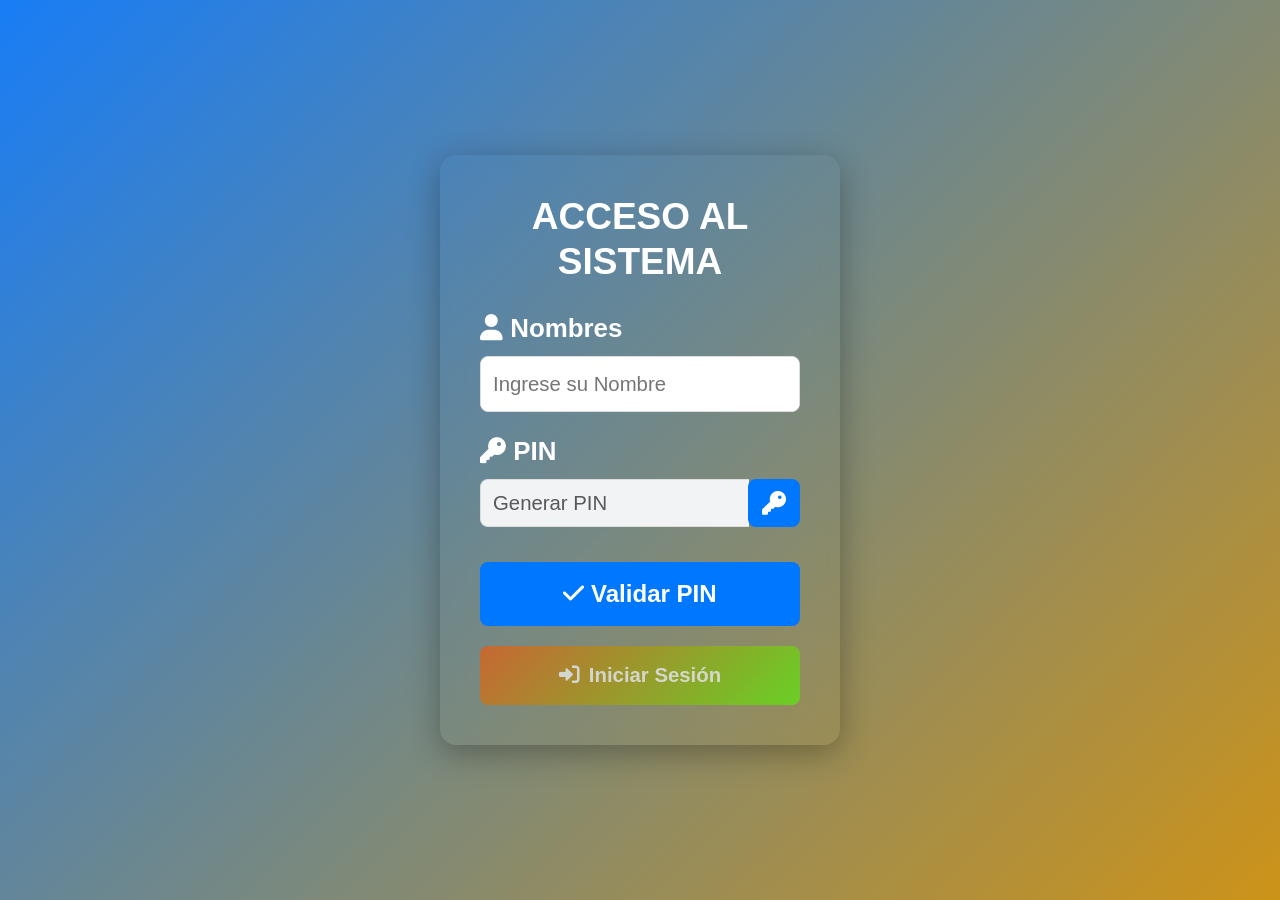
<file: index.html>
<!DOCTYPE html>
<html lang="es">
<head>
    <meta charset="UTF-8">
    <meta name="viewport" content="width=device-width, initial-scale=1.0">
    <title>Iniciar Sesion</title>
    <link href="https://cdn.jsdelivr.net/npm/bootstrap@5.3.0/dist/css/bootstrap.min.css" rel="stylesheet">
    <link href="https://cdnjs.cloudflare.com/ajax/libs/font-awesome/6.0.0/css/all.min.css" rel="stylesheet">
    <link rel="stylesheet" href="css/style.css">
    <link rel="icon" href="icon/login.ico" type="image/x-icon">

    <style>
   /* Configuración universal para un box-sizing consistente */
*,
*::before,
*::after {
  box-sizing: border-box;
}

/* Ajuste de la tipografía de forma fluida según el viewport */
html {
  font-size: calc(14px + 0.5vmin);
}

/* Variables globales para simplificar ajustes */
:root {
  --primary: #0077ff;
  --primary-dark: #005fcc;
  --success: #28a745;
  --success-dark: #218838;
  --body-gradient-start: #1a2a6c;  /* Inicio del degradado del fondo */
  --body-gradient-end: #b21f1f;    /* Fin del degradado del fondo */
  --card-bg: rgba(255, 255, 255, 0.95);
  --input-bg: #f1f3f5;
  --input-border: #ddd;
  --text: #333;
}

/* Fondo del body con degradado visible, centrado y responsivo */
body {
  font-family: 'Montserrat', sans-serif;
  margin: 0;
  padding: 0;
  background: linear-gradient(135deg, #187df6, #cd9318) !important;
  background-size: cover;
  background-position: center;
  display: flex;
  align-items: center;
  justify-content: center;
  min-height: 100vh;
  overflow-x: hidden;
}

/* Contenedor del login con efecto glassmorphism y animación de aparición */
.login-container {
  background: transparent;
  backdrop-filter: blur(10px);
  border-radius: 16px;
  padding: 40px;
  width: 100%;
  max-width: 400px;
  margin: 16px; /* margen adicional para evitar que se pegue a los bordes en pantallas pequeñas */
  box-shadow: 0 8px 32px rgba(0, 0, 0, 0.3);
  animation: fadeIn 0.6s ease both;
}

/* Animación para la aparición del contenedor */
@keyframes fadeIn {
  0% {
    opacity: 0;
    transform: translateY(20px) scale(0.95);
  }
  100% {
    opacity: 1;
    transform: translateY(0) scale(1);
  }
}

/* Título principal del login con animación de slideDown */
.login-container h1 {
  text-align: center;
  font-size: 2rem;
  color: #fff;
  margin-bottom: 25px;
  font-weight: 600;
  animation: slideDown 0.5s ease both;
}

@keyframes slideDown {
  from { opacity: 0; transform: translateY(-10px); }
  to { opacity: 1; transform: translateY(0); }
}

/* Estilos generales para los grupos del formulario */
.form-group {
  margin-bottom: 20px;
}

.form-group label {
  font-weight: 600;
  color: #fff;
  margin-bottom: 8px;
  display: block;
}

/* Estilos para inputs (texto y password) */
.form-group input[type="text"],
.form-group input[type="password"] {
  width: 100%;
  padding: 12px;
  border: 1px solid var(--input-border);
  border-radius: 8px;
  background: #fff;
  color: var(--text);
  transition: all 0.3s ease;
}

.form-group input:focus {
  outline: none;
  border-color: var(--primary);
  box-shadow: 0 0 8px rgba(0, 123, 255, 0.3);
}

/* Contenedor para campo PIN y botón (ícono de llave) */
.input-group {
  display: flex;
  align-items: stretch; /* Asegura que ambos elementos tengan la misma altura */
  width: 100%;
}

/* Campo de PIN */
.input-group .form-control#pin {
  flex: 1; /* Hace que el input ocupe el espacio restante */
  height: 48px;
  padding: 12px;
  border: 1px solid var(--input-border);
  border-right: none; /* Para fundir visualmente con el botón */
  border-radius: 8px 0 0 8px;
  background: var(--input-bg);
  color: var(--text);
  transition: all 0.3s ease;
}

/* Botón que contiene la llave */
.input-group-append button {
  height: 48px;
  width: 48px; /* Ancho fijo para centrar el ícono */
  padding: 0;
  margin-top:auto;
  border: 1px solid var(--input-border);
  border-left: none; /* Evita duplicar el borde entre elementos */
  border-radius: 0 8px 8px 0;
  background: var(--primary);
  color: #fff;
  cursor: pointer;
  display: flex;
  align-items: center;
  justify-content: center; /* Centra horizontalmente el ícono */
  transition: background 0.3s ease, transform 0.1s ease;
}

.input-group-append button:hover {
  background: var(--primary-dark);
}

/* Botones generales dentro del formulario */
.form-group button {
  width: 100%;
  padding: 14px;
  border: none;
  border-radius: 8px;
  background: var(--primary);
  color: #fff;
  font-weight: 600;
  cursor: pointer;
  transition: background 0.3s ease, transform 0.1s ease;
}

.form-group button:hover {
  background: var(--primary-dark);
}

/* Botón de Iniciar Sesión con degradado y alineado perfectamente */
#login-button {
  margin-top: 20px;
  display: flex;
  align-items: center;
  justify-content: center;
  background: linear-gradient(135deg, #f35608, #53f308) !important;
  font-size: 1.1em;
  width: 100%;
  padding: 14px;
  border: none;
  border-radius: 8px;
  color: #fff;
  font-weight: 600;
  cursor: pointer;
  transition: background 0.3s ease, transform 0.1s ease, box-shadow 0.3s ease;
  text-align: center;
}

#login-button i {
  margin-right: 10px;
}

#login-button:hover {
  transform: translateY(-3px);
  box-shadow: 0 8px 16px rgba(0, 0, 0, 0.2);
}

/* Párrafo de soporte */
.login-container p {
  text-align: center;
  margin-top: 20px;
  color: var(--text);
}

.login-container p a {
  color: var(--primary);
  text-decoration: none;
  transition: color 0.3s ease;
}

.login-container p a:hover {
  color: var(--primary-dark);
  text-decoration: underline;
}

/* Media Query para dispositivos móviles (max-width: 480px) */
@media screen and (max-width: 480px) {
  .login-container {
    padding: 20px;
  }
  .form-group input[type="text"],
  .form-group input[type="password"],
  .input-group .form-control#pin,
  .input-group-append button {
    padding: 10px;
    height: 42px;
  }
  #login-button {
    padding: 12px;
  }
}

/* Contenedor para el spinner (circle bar) que cubre la pantalla */
#circle-bar-container {
  display: none; /* Oculto por defecto */
  flex-direction: column;
  align-items: center;
  justify-content: center;
  position: absolute;
  top: 50%;
  left: 50%;
  transform: translate(-50%, -50%);
  z-index: 2;
}

/* Spinner circular */
.circle-bar {
  width: 100px;
  height: 70px;
  border: 20px solid #0d66f0;
  border-top: 20px solid #e5e5e5;
  border-radius: 50%;
  animation: spin 2s linear infinite;
}

/* Texto debajo del spinner */
.circle-bar-text {
  font-size: 1.2em;
  color: black;
  font-weight: bold;
}

/* Keyframes para la animación del spinner */
@keyframes spin {
  0% { transform: rotate(0deg); }
  100% { transform: rotate(360deg); }
}

/* --- Media Queries adicionales para diferentes tamaños de pantalla --- */

/* Teléfonos y pantallas muy pequeñas */
@media (max-width: 576px) {
  body {
    padding: 10px;
  }
  .login-container {
    padding: 20px;
    margin-top: 0;
    margin-bottom: 20px;
  }
  .login-container h1 {
    font-size: 1.8em;
  }
  #login-button {
    font-size: 1em;
    padding: 10px;
  }

  .chat-input input[type="text"],
  .chat-input button {
    font-size: 0.85em;
    padding: 6px;
  }
}

/* Tabletas: entre 577px y 992px */
@media (min-width: 577px) and (max-width: 992px) {
  .login-container {
    max-width: 380px;
  }
  .chat-box {
    max-width: 320px;
  }
}

/* Desktops: a partir de 993px */
@media (min-width: 993px) {
  .login-container {
    max-width: 400px;
  }
}

/* Estilos para modales */
.modal-top .modal-dialog {
  margin: 2rem auto 0 auto;
  animation: slideDownFadeIn 0.5s ease-out;
}

@media (min-width: 576px) {
  .modal-top .modal-dialog {
    margin-top: 1rem;
  }
}

.modal-content {
  background: #fff;
  border-radius: 8px;
  box-shadow: 0 4px 10px rgba(0,0,0,0.15);
}

.modal-header .modal-title {
  color: #fff;
}

.modal-body {
  color: black;
}

@keyframes slideDownFadeIn {
  0% {
    opacity: 0;
    transform: translateY(-50px);
  }
  100% {
    opacity: 1;
    transform: translateY(0);
  }
}

/* Asegura que las imágenes se adapten al contenedor */
img {
  max-width: 100%;
  height: auto;
}
.modal-contenido {
  top: 15%; 
}

/* --- ESTILOS PARA EL BANNER SUPERIOR --- */
.shutdown-banner {
    background-color: #ffc107; /* Amarillo advertencia */
    color: #333;
    text-align: center;
    padding: 15px;
    position: fixed; /* O 'sticky' si lo prefieres */
    top: 0;
    left: 0;
    width: 100%;
    z-index: 1000;
    display: none; /* Oculto por defecto */
    box-shadow: 0 2px 5px rgba(0,0,0,0.2);
}

.close-banner-btn {
    position: absolute;
    right: 20px;
    top: 50%;
    transform: translateY(-50%);
    font-size: 24px;
    cursor: pointer;
    font-weight: bold;
}
.close-banner-btn:hover {
    color: #000;
}


/* --- ESTILOS PARA EL MODAL --- */
.shutdown-overlay {
    position: fixed;
    top: 0;
    left: 0;
    width: 100%;
    height: 100%;
    background-color: rgba(0, 0, 0, 0.6); /* Fondo oscuro semitransparente */
    display: none; /* Oculto por defecto */
    justify-content: center;
    align-items: center;
    z-index: 2000;
}

.shutdown-modal {
    background-color: #fff;
    padding: 30px;
    border-radius: 8px;
    width: 90%;
    max-width: 500px;
    text-align: center;
    box-shadow: 0 5px 15px rgba(0,0,0,0.3);
}

.shutdown-modal h2 {
    color: #d9534f; /* Rojo peligro */
    margin-top: 0;
}

.shutdown-modal button {
    background-color: #0275d8;
    color: white;
    border: none;
    padding: 12px 25px;
    border-radius: 5px;
    font-size: 16px;
    cursor: pointer;
    margin-top: 15px;
}

.shutdown-modal button:hover {
    background-color: #025aa5;
}
    </style>
</head>
<body>

    <!-- AQUI VA TODO DE FORMULARIO DE LOGIN -->

<div class="login-container" id="login-container">
  <h1>ACCESO AL SISTEMA</h1>

  <!-- Campo para NOMBRES: el usuario ingresa solo sus nombres -->
  <div class="form-group">
    <label for="nombre"><i class="fas fa-user"></i> Nombres</label>
    <input 
      type="text" 
      id="nombre" 
      name="nombre" 
      required 
      placeholder="Ingrese su Nombre" 
      pattern="[A-Z\s]+" 
      title="Ingresa solo letras mayúsculas y espacios"
      oninput="this.value = this.value.toUpperCase();">
  </div>


  <!-- Grupo de PIN y botón para generar PIN -->
  <div class="form-group">
    <label for="pin"><i class="fas fa-key"></i> PIN</label>
    <div class="input-group">
      <input type="text" id="pin" name="pin" readonly required 
             placeholder="Generar PIN" class="form-control">
      <div class="input-group-append">
        <button type="button" id="generate-pin" class="btn btn-secondary d-flex justify-content-center align-items-center">
  <i class="fas fa-key"></i>
</button>

      </div>
    </div>
  </div>

  <!-- Botón para validar el PIN generado -->
  <div class="form-group">
    <button type="button" id="validate-pin" class="btn btn-primary">
      <i class="fas fa-check"></i> Validar PIN
    </button>
  </div>

  <!-- Botón para iniciar sesión, inicialmente deshabilitado -->
  <button id="login-button" class="btn btn-success" disabled>
    <i class="fas fa-sign-in-alt"></i> Iniciar Sesión
  </button>
  
<div id="shutdown-overlay" class="shutdown-overlay">
    <div id="shutdown-modal" class="shutdown-modal">
        <h2>Aviso de Suspensión de Servicio</h2>
        <p>
            Te informamos que el sistema dejará de funcionar muy pronto para un mantenimiento programado.
        </p>
        <p>
            <strong>Fecha y Hora:</strong> A partir de las 10:00 PM del 25/07/2025 (GMT-5).<br>
            <strong>Impacto:</strong> El sistema no estará disponible.
        </p>
        <p>
            Por favor, <strong>Registrese en Nuestro nuevo sistema</strong> <a href="https://asamblea-work.firebaseapp.com/index.html">Sistema Gestion</a>
        </p>
        <button id="close-shutdown-modal-btn">Entendido</button>
    </div>
</div>
<div id="shutdown-banner" class="shutdown-banner">
    <strong>Aviso:</strong> El sistema dejará de funcionar por mantenimiento el 25/07/2025 a las 10:00 PM (GMT-5).
    <span id="close-shutdown-banner-btn" class="close-banner-btn">&times;</span>
</div>
<!-- HATA AQUI VA TODO DE FORMULARIO DE LOGIN -->


<!-- Modal de alerta (modificado para posicionarse en la parte superior) -->
<div class="modal fade modal-top" id="alertModal" tabindex="-1" aria-labelledby="alertModalLabel" aria-hidden="true">
  <div class="modal-dialog">
    <div class="modal-content">
      <div class="modal-header" style="background:#8c2727;"  >
        <h5 class="modal-title" id="alertModalLabel">Aviso Importante¡</h5>
        <button type="button" class="btn-close" data-bs-dismiss="modal" aria-label="Cerrar"></button>
      </div>
      <div class="modal-body" id="alertModalBody">
        <!-- Aquí se mostrarán los mensajes -->
      </div>
      <div class="modal-footer">
        <button type="button" class="btn btn-primary" data-bs-dismiss="modal">Cerrar</button>
      </div>
    </div>
  </div>
</div>

<!-- Un ejemplo para el spinner (circle bar) -->
<div id="circle-bar-container"   >
  <!-- Puedes insertar un spinner de Bootstrap, FontAwesome o tu propio diseño -->
  <div class="spinner-border text-primary" role="status">
    <span class="visually-hidden">Loading...</span>
  </div>
</div>


    <script src="https://cdn.jsdelivr.net/npm/bootstrap@5.3.0/dist/js/bootstrap.bundle.min.js"></script>
    <script src="js/script.js"></script>
<script>
document.addEventListener('DOMContentLoaded', function() {
    // --- ELEMENTOS DEL DOM ---
    const modalOverlay = document.getElementById('shutdown-overlay');
    const closeModalBtn = document.getElementById('close-shutdown-modal-btn');

    // --- FECHAS ---
    // Fecha y hora en que el sistema dejará de funcionar
    const shutdownDate = new Date('2025-07-25T22:00:00-05:00');
    // Fecha y hora actual
    const now = new Date();

    // --- LÓGICA DIRECTA ---
    // Si la fecha actual es ANTERIOR a la fecha de suspensión, muestra el modal.
    if (now < shutdownDate) {
        modalOverlay.style.display = 'flex';
    }

    // --- BOTÓN DE CIERRE ---
    // El botón solo oculta el modal, pero volverá a aparecer si se recarga la página.
    if (closeModalBtn) {
        closeModalBtn.addEventListener('click', function() {
            modalOverlay.style.display = 'none';
        });
    }
});
</script>
</body>
</html>
</file>
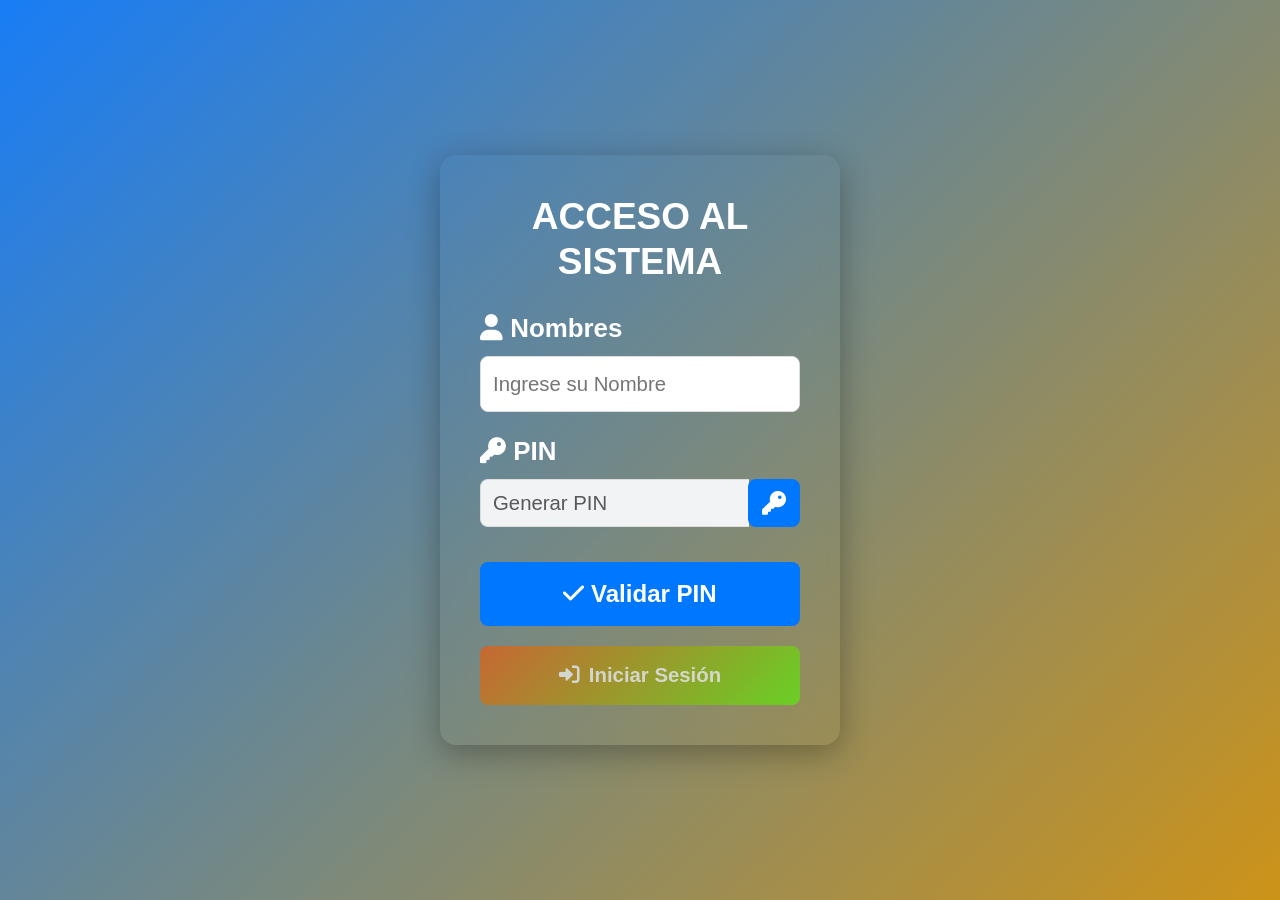
<file: dashboard.html>
<!DOCTYPE html>
<html lang="es">
<head>
    <meta charset="UTF-8">
    <meta name="viewport" content="width=device-width, initial-scale=1.0">
    <title>Panel de Control</title>
    <link rel="icon" href="icon/panel.ico" type="image/x-icon">

    <link rel="stylesheet" href="https://cdnjs.cloudflare.com/ajax/libs/font-awesome/6.0.0/css/all.min.css" integrity="sha512-9usAa10IRO0HhonpyAIVpjrylPvoDwiPUiKdWk5t3PyolY1cOd4DSE0Ga+ri4AuTroPR5aQvXU9xC6qOPnzFeg==" crossorigin="anonymous" referrerpolicy="no-referrer" />

    <style>
/* ========================================
   Ajustes Responsivos para Sidebar y Main Container
======================================== */

/* Para pantallas medianas (tabletas y dispositivos hasta 768px) */
@media (max-width: 768px) {
  .sidebar {
    width: 200px;           /* Reduce el ancho del sidebar */
    padding: 15px;          /* Ajusta los márgenes internos */
  }
  .main-container {
    margin-left: 200px;     /* Actualiza el margen izquierdo para compensar la reducción */
    padding: 15px;
  }
  #content-frame {
    height: calc(100vh - 30px);  /* Ajusta la altura tomando en cuenta los nuevos paddings */
  }
}

/* Para pantallas pequeñas (teléfonos móviles hasta 576px) */
@media (max-width: 576px) {
  .sidebar {
    position: relative;     /* Vuelve al flujo normal para que se muestre en la parte superior */
    width: 100%;            /* Toma todo el ancho de la pantalla */
    height: auto;           /* La altura se ajusta automáticamente */
    padding: 10px;
    box-shadow: none;       /* Opcional: elimina la sombra para un look más plano */
    margin-bottom: 10px;    /* Separación para que no se pegue al contenido */
  }
  .main-container {
    margin-left: 0;         /* Quita el margen izquierdo al no disponer de sidebar fijo */
    padding: 10px;
  }
  #content-frame {
    height: auto;           /* Permite que el contenido se extienda según su tamaño */
  }
}

/* ========================================
   Sidebar General
======================================== */
.sidebar {
  position: fixed;
  top: 0;
  left: 0;
  width: 250px;
  height: 100%;
  background-color:#090a0a;
   font-weight: bold;
  color: #0f75e8;
  padding: 20px;
  font-size: 20px;
  overflow-y: auto;
  font-family: arial;
  box-shadow: 2px 0 5px rgba(0,0,0,0.2);

}

.sidebar-header h3 {
  margin: 30px;
  text-align: center;
  font-size: 1.5rem;
  padding-bottom: 20px;
  font-weight: bold;
  border-bottom: 1px solid rgba(255, 255, 255, 0.2);

}

/* --- Estilo global para todos los iconos del sidebar --- */
.sidebar i {
  color: #adb5bd; /* Color por defecto para los iconos */
  transition: color 0.3s ease;
}

/* Al pasar el mouse sobre un enlace, se actualiza el color del ícono */
.sidebar li a:hover i {
  color: #f47e08;
}

/* Cuando un enlace está activo (seleccionado) también se resalta el ícono */
.sidebar li a.active i {
  color: #ffffff;
}

/* --- Colores personalizados para iconos específicos --- */

/* Menús ya existentes */
.sidebar i.fa-home {
  color: #007bff; /* Azul para el icono de inicio */
}
.sidebar i.fa-edit {
  color: #28a745; /* Verde para el icono de registrar */
}
.sidebar i.fa-file-pdf {
  color: #dc3545; /* Rojo para generador PDF y Convertir PDF */
}
.sidebar i.fa-cogs {
  color: #6c757d; /* Gris para configuración general */
}
.sidebar i.fa-user-cog {
  color: #ffc107; /* Amarillo para el administrador */
}
.sidebar i.fa-cog {
  color: #17a2b8; /* Cian para configuración general */
}
.sidebar i.fa-users {
  color: #6f42c1; /* Púrpura para usuarios */
}
.sidebar i.fa-chart-bar {
  color: #fd7e14; /* Naranja para reportes generales */
}
.sidebar i.fa-chart-line {
  color: #28a745; /* Verde para reporte 1 */
}
.sidebar i.fa-chart-area {
  color: #20c997; /* Verde azulado para reporte 2 */
}
.sidebar i.fa-sign-out-alt {
  color: #dc3545; /* Rojo para el botón de salir */
}

/* --- Colores personalizados para los nuevos menús --- */
.sidebar i.fa-pencil-alt {
  color: #ff5733; /* Anaranjado brillante para Editor Anexos */
}
.sidebar i.fa-folder {
  color: #795548; /* Marrón para Documentos */
}
.sidebar i.fa-id-card {
  color: #8e44ad; /* Morado para Unir DNI */
}
.sidebar i.fa-qrcode {
  color: #16a085; /* Verde azulado para Generar QR */
}
.sidebar i.fa-map-marker-alt {
  color: #e67e22; /* Naranja para Ubicación Fake */
}
.sidebar i.fa-laptop-code {
  color: #d35400; /* Naranja oscuro para Simulador Hacking */
}


.user-sidebar-info {
  text-align: center;
  margin: 20px 0;
  font-size: 30px;
  font-weight: 1200; /* Negrita extra intensa */
  font-family: 'Montserrat', sans-serif; /* O la tipografía que prefieras */
  background:transparent;
  color: #0552f6;
 
}




.user-avatar-circle {
  width: 130px;
  height:130px;
  border-radius: none;
  background-color: transparent;
  display: flex;
  align-items: center;
  justify-content: center;
  font-size: 50px;
  color: #fff;
  margin: 0 auto 10px;
}

/* ========================================
   Navegación - Submenús Colapsados
======================================== */
#main-nav-list {
  list-style: none;
  padding: 0;
  margin: 0;
}

#main-nav-list li {
  margin: 10px 0;
}

#main-nav-list li a {
  color: #fff;
  text-decoration: none;
  display: block;
  padding: 10px 15px;
  border-radius: 4px;
  transition: all 0.3s ease;
}

#main-nav-list li a:hover,
#main-nav-list li a.active {
  background-color: #295cdb;
  color: #fff;
}

/* Indicador para elementos con submenú */
.has-submenu > a::after {
  content: '\f0d7'; /* Icono de flecha hacia abajo (FontAwesome) */
  font-family: "Font Awesome 5 Free";
  font-weight: 900;
  float: right;
  transition: transform 0.3s;
}

/* Submenús inicialmente ocultos */
.has-submenu ul.submenu {
  display: none;
  list-style: none;
  padding-left: 15px;
  margin-top: 5px;
}

/* Cuando el elemento tiene la clase "active", se muestra el submenu */
.has-submenu.active > ul.submenu {
  display: block;
  animation: fadeIn 0.3s;
}

/* Rotación de flecha al estar activo */
.has-submenu.active > a::after {
  transform: rotate(180deg);
}

/* Animación simple de fadeIn */
@keyframes fadeIn {
  from { opacity: 0; }
  to { opacity: 3; }
}

/* ========================================
   Main Container
======================================== */
.main-container {
  margin-left: 250px;
  padding: 20px;
  transition: margin-left 0.3s ease;
}

#content-frame {
  width: 100%;
  height: calc(100vh - 40px);
  border: none;
  border-radius: 4px;
}

/* ========================================
   Transiciones para botones (usando Bootstrap)
======================================== */
.btn {
  transition: transform 0.1s ease, background-color 0.2s ease;
}

.btn:active {
  transform: scale(0.98);
}
/* ================================
   Modales
================================ */
/* Contenedor general del modal */
.modal {
  display: none; /* Se muestra mediante JS */
  position: fixed;
  z-index: 1050;
  left: 0;
  top: 0;
  width: 100%;
  height: 100%;
  overflow: auto;
  background-color: rgba(0, 0, 0, 0.5); /* Fondo semitransparente */
  animation: fadeIn 0.3s;
}

/* Animación de fadeIn para el fondo */
@keyframes fadeIn {
  from {
    opacity: 0;
  }
  to {
    opacity: 1;
  }
}

/* Contenido de los modales (tanto para configuración como logout) */
.config-modal-content,
.logout-modal-content {
  background-color: #fff;
  padding: 30px;
  border-radius: 8px;
  position: absolute;
  top: 50%;
  left: 50%;
  transform: translate(-50%, -50%);
  width: 90%;
  max-width: 500px;
  box-shadow: 0 4px 8px rgba(0, 0, 0, 0.2);
  text-align: center;
  animation: scaleIn 0.3s ease;
  font-weight: bold;
  font-family: arial;
}

/* Animación scaleIn para el contenido del modal */
@keyframes scaleIn {
  from {
    transform: translate(-50%, -50%) scale(0.7);
    opacity: 0;
  }
  to {
    transform: translate(-50%, -50%) scale(1);
    opacity: 1;
  }
}

/* Botón de cierre (la "×") del modal */
.close-button {
  position: absolute;
  top: 10px;
  right: 15px;
  font-size: 24px;
  font-weight: bold;
  color: #888;
  cursor: pointer;
  transition: color 0.2s;
}
.close-button:hover {
  color: #333;
}

/* Títulos para modales */
.config-modal-content h2,
.logout-modal-content h4 {
  margin-bottom: 20px;
  font-size: 18px;
  color: #333;
}

/* ================================
   Botones (activación y hover)
================================ */
.btn {
  padding: 10px 20px;
  margin: 10px 5px 0;
  border: none;
  border-radius: 4px;
  cursor: pointer;
  transition: transform 0.1s ease, background-color 0.2s ease;
}
.btn:active {
  transform: scale(0.98);
}

/* Botón de Cerrar Sesión */
.btn.btn-danger {
  background-color: #dc3545;
  color: #fff;
}
.btn.btn-danger:hover {
  background-color: #c82333;
}

/* Botón de Cancelar */
.btn.btn-secondary {
  background-color: #6c757d;
  color: #fff;
}
.btn.btn-secondary:hover {
  background-color: #5a6268;
}

/* Si deseas alguna animación al cargar el avatar */
.generated-avatar {
  animation: fadeIn 0.5s ease-in-out;
}

@keyframes fadeIn {
  from { opacity: 0; }
  to { opacity: 1; }
}



html, body {
  overflow: hidden;
}

    </style>
</head>
<body  style="background: linear-gradient(135deg, #1760ca, #a46a0c) !important;" >
   <div class="sidebar">
  <div class="user-sidebar-info">
    <!-- Se usará para mostrar la imagen personalizada o el logo del sistema -->
    <img id="sidebar-avatar" src="" alt="Avatar de usuario" class="user-avatar-circle">
    <div id="generated-avatar" class="user-avatar-circle generated-avatar" style="display: none;">
      <span class="avatar-letter">U</span>
    </div>
    <span id="sidebar-access-name">Nombre de Acceso</span>
  </div>

  <nav>
    <ul id="main-nav-list">
      <!-- Menús existentes -->
      <li>
        <a href="pages/dashboard_inicio.html" target="content-frame">
          <i class="fas fa-home"></i> Inicio
        </a>
      </li>
      <li>
        <a href="pages/cuestionamiento.html" target="content-frame">
          <i class="fas fa-edit"></i> Registrar
        </a>
      </li>
      <li>
        <a href="pages/generador_pdf.html" target="content-frame">
          <i class="fas fa-file-pdf"></i> Generar PDF
        </a>
      </li>
      
      <!-- Nuevos menús agregados -->
      <li>
        <a href="pages/unir_dni.html" target="content-frame">
          <i class="fas fa-id-card"></i> Unir DNI
        </a>
      </li>
         <li>
        <a href="pages/reporte.html" target="content-frame">
          <i class="fas fa-chart-bar"></i> Gestion Base
        </a>
      </li>
      

      <li class="has-submenu">
        <a href="#">
          <i class="fas fa-cogs"></i> Configuración
        </a>
        <ul class="submenu">
          <li>
            <a href="#" id="open-config-modal-sidebar">
              <i class="fas fa-user-cog"></i> Administrador
            </a>
          </li>
          <li>
            <a href="#" class="development-link" data-message="Configuración General">
              <i class="fas fa-cog"></i> General
            </a>
          </li>
          <li>
            <a href="pages/usuarios.html" target="content-frame">
              <i class="fas fa-users"></i> Usuarios
            </a>
          </li>
        </ul>
      </li>

   
      <li>
        <a href="#" id="logout-link">
          <i class="fas fa-sign-out-alt"></i> Salir
        </a>
      </li>
    </ul>
  </nav>
</div>


    <div class="main-container">
         <iframe name="content-frame" id="content-frame" src="pages/dashboard_inicio.html" frameborder="100">
            <p>Tu navegador no soporta iframes. Verifica la ruta del archivo y si est&aacute;s usando un servidor local.</p>
        </iframe>

         </div>

<!-- Modal de Cierre de Sesión -->
<div id="logout-modal" class="modal" style="display:none;">
    <div class="logout-modal-content">
        <span class="close-button" id="close-logout-modal">&times;</span>
        <h4>¿Estás a punto de cerrar tu sesión?</h4>
        <button id="confirm-logout" class="btn btn-danger">Cerrar Sesión</button>
        <button id="cancel-button" class="btn btn-secondary">Cancelar</button>
    </div>
</div>

    <script>
console.log("Dashboard.js iniciado");

document.addEventListener("DOMContentLoaded", () => {
  console.log("DOMContentLoaded ejecutado.");

  /* ====================================================
     BLOQUEO DE NAVEGACIÓN (ATRÁS/DELANTE) Y SESIÓN
  ==================================================== */
  history.pushState(null, null, location.href);
  window.addEventListener("popstate", () => {
    if (localStorage.getItem("access-name")) {
      window.location.replace("dashboard.html");
    } else {
      window.location.replace("index.html");
    }
  });
  setTimeout(() => window.history.forward(), 0);

  /* ====================================================
     VERIFICACIÓN DE SESIÓN: Si no hay access-name, redirigir
  ==================================================== */
  const logoutLink = document.getElementById("logout-link");
  const sidebarAccessName = document.getElementById("sidebar-access-name");
  const storedAccessName = localStorage.getItem("access-name");
  if (!storedAccessName) {
    window.location.href = "index.html";
    return;
  }
  if (sidebarAccessName) {
    sidebarAccessName.textContent = storedAccessName;
  }

  

  /* ====================================================
     LÓGICA DEL AVATAR (Imagen de perfil o logo del sistema)
  ==================================================== */
  // Asegúrate de tener en el HTML:
  // <img id="sidebar-avatar" src="" alt="Avatar de usuario" class="user-avatar-circle">
  // <div id="generated-avatar" class="user-avatar-circle generated-avatar" style="display:none;">
  //   <span class="avatar-letter"></span>
  // </div>
  const sidebarAvatarImg = document.getElementById("sidebar-avatar");
  const generatedAvatar = document.getElementById("generated-avatar");

  // Recuperamos la imagen de perfil, si se ha guardado en localStorage
  const profileImage = localStorage.getItem("profile-image");
  if (profileImage && profileImage.trim() !== "") {
    // Mostrar imagen personalizada
    sidebarAvatarImg.src = profileImage;
    sidebarAvatarImg.style.display = "block";
    if (generatedAvatar) {
      generatedAvatar.style.display = "none";
    }
  } else {
    // Mostrar logo del sistema
    // Asegúrate de que la ruta sea correcta; por ejemplo, verifica que "images/system-logo.png" exista.
    sidebarAvatarImg.src = "img/logo.png";
    sidebarAvatarImg.style.display = "block";
    if (generatedAvatar) {
      generatedAvatar.style.display = "none";
    }
  }

  /* ====================================================
     GESTIÓN DEL SIDEBAR Y PERSISTENCIA DEL MENÚ
  ==================================================== */
  // Recuperamos el enlace activo almacenado
  const activeLinkHref = localStorage.getItem("activeLink");
  if (activeLinkHref) {
    const activeLink = document.querySelector(
      `#main-nav-list li a[href="${activeLinkHref}"]`
    );
    if (activeLink) {
      activeLink.classList.add("active");
      const parentLi = activeLink.closest("li.has-submenu");
      if (parentLi) {
        parentLi.classList.add("active");
      }
    }
  }
  // Actualizar el contenido del iframe según el enlace activo
  const contentFrame = document.getElementById("content-frame");
  if (activeLinkHref && contentFrame) {
    contentFrame.src = activeLinkHref;
  }

  // Listener para todos los enlaces del sidebar
  const sidebarLinks = document.querySelectorAll("#main-nav-list li a");
  sidebarLinks.forEach(link => {
    link.addEventListener("click", (e) => {
      const href = link.getAttribute("href");
      // Si es un toggle para submenús (href="#")
      if (href === "#") {
        e.preventDefault();
        link.parentElement.classList.toggle("active");
        return;
      }
      // Para enlaces normales:
      sidebarLinks.forEach(l => l.classList.remove("active"));
      link.classList.add("active");
      const parentLi = link.closest("li.has-submenu");
      if (parentLi) {
        parentLi.classList.add("active");
      }
      // Guardar enlace activo y actualizar el iframe
      localStorage.setItem("activeLink", href);
      if (contentFrame) {
        contentFrame.src = href;
      }
    });
  });
/* ====================================================
   GESTIÓN DEL MODAL DE LOGOUT
==================================================== */
if (logoutLink) {
  logoutLink.addEventListener("click", (e) => {
    e.preventDefault();
    const logoutModal = document.getElementById("logout-modal");
    if (logoutModal) {
      logoutModal.style.display = "block";
    }
  });
}
const closeLogoutModalBtn = document.getElementById("close-logout-modal");
const confirmLogoutButton = document.getElementById("confirm-logout");
const cancelButton = document.getElementById("cancel-button");

const hideLogoutModal = () => {
  const logoutModal = document.getElementById("logout-modal");
  if (logoutModal) {
    logoutModal.style.display = "none";
  }
};

if (cancelButton) {
  cancelButton.addEventListener("click", (e) => {
    e.preventDefault();
    hideLogoutModal();
  });
}
if (closeLogoutModalBtn) {
  closeLogoutModalBtn.addEventListener("click", (e) => {
    e.preventDefault();
    hideLogoutModal();
  });
}
if (confirmLogoutButton) {
  confirmLogoutButton.addEventListener("click", (e) => {
    e.preventDefault();
    // Limpiar datos de sesión y persistencia del menú
    localStorage.removeItem("access-name");
    localStorage.removeItem("font-type");
    localStorage.removeItem("profile-image");
    localStorage.removeItem("activeLink");
    hideLogoutModal();
    window.location.href = "index.html";
  });
}
});

/* ====================================================
   AUTO-LOGOUT POR INACTIVIDAD
   (Se cierra la sesión automáticamente tras 15 minutos de inactividad)
==================================================== */
(function() {
  let inactivityTimeout;

  // Función de cierre de sesión, igual a la del botón de confirmación
  const autoLogout = () => {
    localStorage.removeItem("access-name");
    localStorage.removeItem("font-type");
    localStorage.removeItem("profile-image");
    localStorage.removeItem("activeLink");
    window.location.href = "index.html";
  };

  // Reinicia el temporizador de inactividad
  const resetInactivityTimeout = () => {
    clearTimeout(inactivityTimeout);
    // Establece 15 minutos de inactividad (900000 ms)
    inactivityTimeout = setTimeout(autoLogout, 900000);
  };

  // Eventos que reestablecen el temporizador al detectar actividad
  document.addEventListener("mousemove", resetInactivityTimeout);
  document.addEventListener("keydown", resetInactivityTimeout);
  document.addEventListener("click", resetInactivityTimeout);
  document.addEventListener("scroll", resetInactivityTimeout);

  // Inicia el temporizador al cargar la página
  resetInactivityTimeout();
})();


    </script>

</body>
</html>
</file>
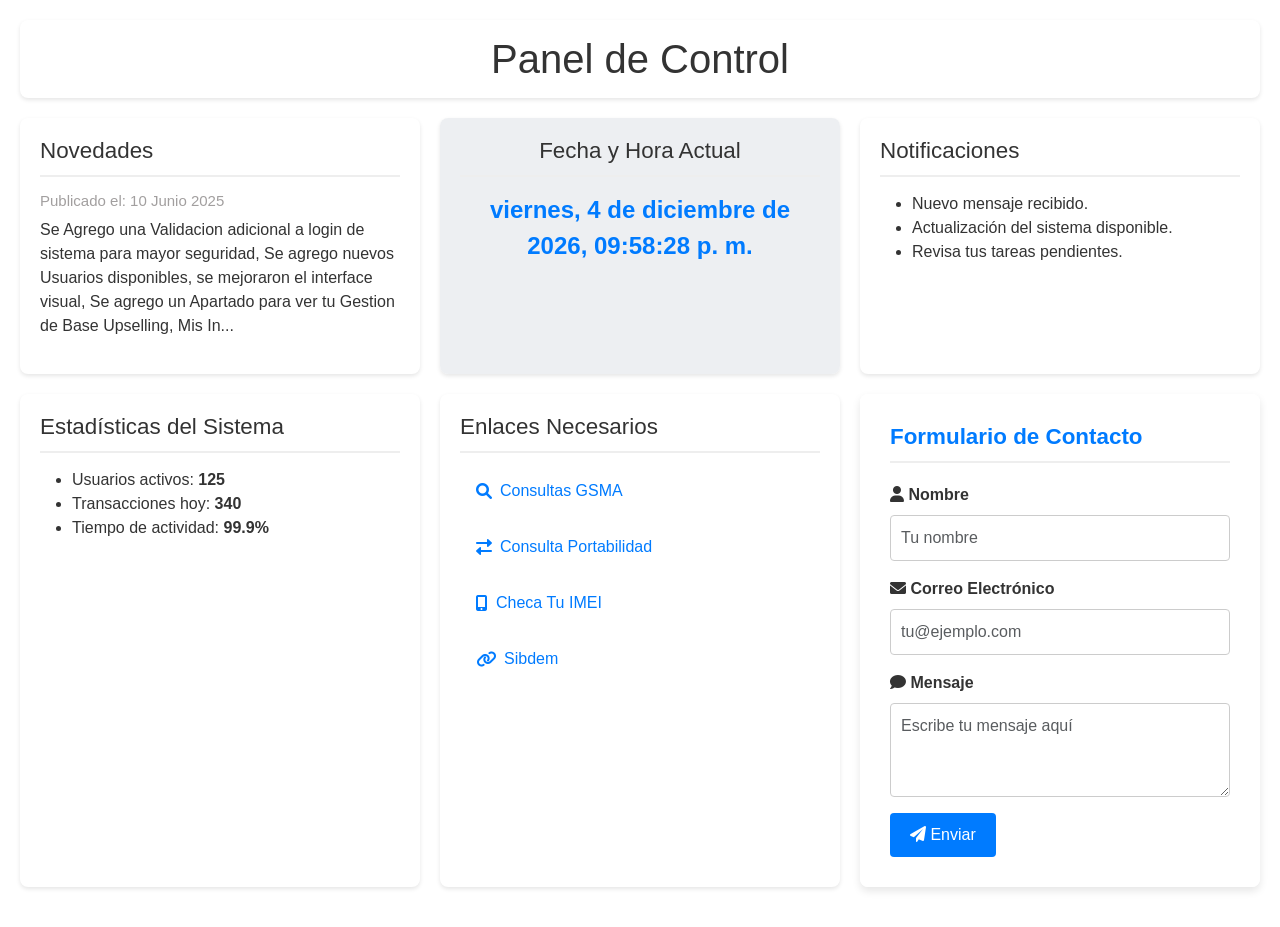
<file: pages/dashboard_inicio.html>
<!DOCTYPE html>
<html lang="es">
<head>
  <meta charset="UTF-8" />
  <meta name="viewport" content="width=device-width, initial-scale=1" />
  <title>Dashboard Animado</title>
  <!-- Bootstrap y Font Awesome -->
  <link rel="stylesheet" href="https://cdnjs.cloudflare.com/ajax/libs/bootstrap/5.3.0/css/bootstrap.min.css"
    integrity="sha512-tYVtCVlYatP4ruoOpQqvsTh9exdqVD0yBIlnZZ+8jWyuJV3+1zIzyG7rvNDkNRkkQ+GG5CLiflCQIbOby+nHVSg=="
    crossorigin="anonymous" referrerpolicy="no-referrer" />
  <link rel="stylesheet" href="https://cdnjs.cloudflare.com/ajax/libs/font-awesome/6.0.0-beta3/css/all.min.css"
    integrity="sha512-Fo3rlrZj/k7ujTnHg4CGR2D7kSs0v4LLanw2qksYuRlEzO+tcaEPQogQ0KaoGN26/zrn20ImR1DfuLWnOo7aBA=="
    crossorigin="anonymous" referrerpolicy="no-referrer" />

  <style>
    /* Variables CSS para colores */
    :root {
      --primary-color: #007bff;
      --secondary-color: #f47e08;
      --background-color: transparent;
      --text-color: #333;
      --section-background: rgba(255, 255, 255, 0.6); /* Fondo semitransparente */
      --header-footer-bg: rgba(255, 255, 255, 0.8);
      --link-color: #007bff;
      --link-hover-bg: #d9edf7;
      --link-hover-color: #23527c;
    }
  
    /* Global */
    body {
      font-family: 'Segoe UI', Tahoma, Geneva, Verdana, sans-serif;
      margin: 0;
      padding: 20px;
      background: var(--background-color);
      color: var(--text-color);
      transition: background-color 0.3s ease, color 0.3s ease;
      overflow-x: hidden;
    }
    header,
    footer {
      background-color: #fff;
      text-align: center;
      padding: 15px 20px;
      border-radius: 8px;
      box-shadow: 0 2px 4px rgba(0,0,0,0.1);
      margin-bottom: 20px;
      transition: background-color 0.3s;
    }
    header h1 {
      margin: 0;

    }
    footer p {
      font-size: 0.9rem;
      color: var(--text-color);
    }

    /* Layout Principal */
    main {
      display: grid;
      grid-template-columns: repeat(auto-fit, minmax(300px, 1fr));
      gap: 20px;
      margin-bottom: 20px;
    }
    main > section {
      background: #fff;
      padding: 20px;
      border-radius: 8px;
      box-shadow: 0 2px 4px rgba(0,0,0,0.1);
      transition: background 0.3s ease, transform 0.5s ease;
      opacity: 0;
      animation: fadeIn 1s ease forwards;
    }
    h2 {
      margin-top: 0;
      margin-bottom: 15px;
      font-size: 1.4rem;
      border-bottom: 2px solid #eee;
      padding-bottom: 10px;
    }

    /* Animaciones globales */
    @keyframes fadeIn {
      from { opacity: 0; transform: translateY(20px); }
      to { opacity: 1; transform: translateY(0); }
    }
  
    /* Sección: Fecha y Hora */
    #seccion-fecha-hora {
      text-align: center;
      background: rgba(233, 236, 239, 0.8);
      padding: 20px;
      border-radius: 8px;
    }
    #fecha-hora-actual {
      font-size: 1.5rem;
      font-weight: bold;
      color: var(--primary-color);
    }

    /* Sección: Notificaciones (slide in desde la izquierda) */
    #notificaciones {
      animation: slideIn 1s ease forwards;
    }
    @keyframes slideIn {
      from { transform: translateX(-50px); opacity: 0; }
      to { transform: translateX(0); opacity: 1; }
    }

    /* Sección: Estadísticas del Sistema (slide in desde la derecha) */
    #estadisticas {
      animation: slideInRight 1s ease forwards;
    }
    @keyframes slideInRight {
      from { transform: translateX(50px); opacity: 0; }
      to { transform: translateX(0); opacity: 1; }
    }

    /* Sección: Novedades (rotación sutil) */
    #novedades {
      animation: rotateIn 1s ease forwards;
    }
    @keyframes rotateIn {
      from { transform: rotate(-10deg); opacity: 0; }
      to { transform: rotate(0deg); opacity: 1; }
    }

    /* Sección: Enlaces Necesarios */
    #enlaces-externos ul {
      list-style: none;
      padding: 0;
      margin: 0;
    }
    #enlaces-externos li {
      margin-bottom: 10px;
    }
    #enlaces-externos a {
      display: flex;
      align-items: center;
      padding: 10px 15px;
      color: var(--link-color);
      text-decoration: none;
      border-radius: 4px;
      transition: background-color 0.3s ease, color 0.3s ease;
      border: 1px solid transparent;
    }
    #enlaces-externos a:hover {
      background-color: var(--link-hover-bg);
      color: var(--link-hover-color);
      border-color: var(--link-hover-bg);
    }
    #enlaces-externos a i {
      margin-right: 8px;
    }

   /* Estilos mejorados para el Formulario de Contacto */
#formulario-contacto {
  background: rgba(255, 255, 255, 0.9); /* Fondo semitransparente */
  padding: 30px;
  border-radius: 8px;
  box-shadow: 0 4px 8px rgba(0, 0, 0, 0.1);
  transition: transform 0.3s ease;
}
#formulario-contacto:hover {
  transform: scale(1.02);
}
#formulario-contacto h2 {
  margin-bottom: 20px;
  font-weight: bold;
  color: var(--primary-color);
}
#formulario-contacto label {
  font-weight: bold;
  color: var(--text-color);
}
#formulario-contacto input,
#formulario-contacto textarea {
  padding: 10px;
  border: 1px solid #ccc;
  border-radius: 4px;
  transition: border-color 0.3s ease, box-shadow 0.3s ease;
  width: 100%;
  font-size: 1rem;
}
#formulario-contacto input:focus,
#formulario-contacto textarea:focus {
  border-color: var(--primary-color);
  box-shadow: 0 0 8px rgba(0, 123, 255, 0.3);
}
#formulario-contacto button {
  background: var(--primary-color);
  border: none;
  padding: 10px 20px;
  color: #fff;
  border-radius: 4px;
  transition: background 0.3s ease;
  font-size: 1rem;
}
#formulario-contacto button:hover {
  background: var(--secondary-color);
}

  </style>

  <script defer>
    // Función para actualizar la fecha y hora cada segundo
    function actualizarFechaHora() {
      const fechaHoraEl = document.getElementById("fecha-hora-actual");
      const opciones = {
        weekday: 'long',
        year: 'numeric',
        month: 'long',
        day: 'numeric',
        hour: '2-digit',
        minute: '2-digit',
        second: '2-digit'
      };
      fechaHoraEl.textContent = new Date().toLocaleString('es-PE', opciones);
    }
    document.addEventListener("DOMContentLoaded", function () {
      actualizarFechaHora();
      setInterval(actualizarFechaHora, 1000);
    });
  </script>
</head>
<body>
  <header>
    <h1>Panel de Control </h1>
  </header>

  <main>

 <!-- Sección: Novedades -->
    <section id="novedades">
      <h2>Novedades</h2>
      <h1 style="font-size:15px; color: #a29f9f;">Publicado el: 10 Junio 2025</h2>
      <p>
        Se Agrego una Validacion adicional a login de sistema para mayor seguridad, Se agrego nuevos Usuarios disponibles, se mejoraron el interface visual, Se agrego un Apartado para ver tu Gestion de Base Upselling, Mis In...
    </section>

    <!-- Sección: Fecha y Hora Actual -->
    <section id="seccion-fecha-hora">
      <h2>Fecha y Hora Actual</h2>
      <div id="fecha-hora-actual"></div>
    </section>

    <!-- Sección: Notificaciones -->
    <section id="notificaciones">
      <h2>Notificaciones</h2>
      <ul>
        <li>Nuevo mensaje recibido.</li>
        <li>Actualización del sistema disponible.</li>
        <li>Revisa tus tareas pendientes.</li>
      </ul>
    </section>

    <!-- Sección: Estadísticas del Sistema -->
    <section id="estadisticas">
      <h2>Estadísticas del Sistema</h2>
      <ul>
        <li>Usuarios activos: <strong>125</strong></li>
        <li>Transacciones hoy: <strong>340</strong></li>
        <li>Tiempo de actividad: <strong>99.9%</strong></li>
      </ul>
    </section>

   

    <!-- Sección: Enlaces Necesarios -->
    <section id="enlaces-externos">
      <h2>Enlaces Necesarios</h2>
      <ul>
        <li>
          <a href="https://www.entel.pe/consultas-gsma/" target="_blank">
            <i class="fas fa-search" aria-hidden="true"></i> Consultas GSMA
          </a>
        </li>
        <li>
          <a href="https://consulta.portabilidad.pe/" target="_blank">
            <i class="fas fa-exchange-alt" aria-hidden="true"></i> Consulta Portabilidad
          </a>
        </li>
        <li>
          <a href="https://checatuimei.renteseg.osiptel.gob.pe/consultaIMEI.xhtml" target="_blank">
            <i class="fas fa-mobile-alt" aria-hidden="true"></i> Checa Tu IMEI
          </a>
        </li>
        <li>
          <a href="https://sibdem.osiptel.gob.pe/" target="_blank">
            <i class="fas fa-link" aria-hidden="true"></i> Sibdem
          </a>
        </li>
      </ul>
    </section>

  <!-- Sección: Formulario de Contacto -->
<section id="formulario-contacto">
  <h2>Formulario de Contacto</h2>
  <form action="#" method="post">
    <div class="mb-3">
      <label for="nombre" class="form-label">
        <i class="fas fa-user"></i> Nombre
      </label>
      <input type="text" class="form-control" id="nombre" name="nombre" placeholder="Tu nombre" required>
    </div>
    <div class="mb-3">
      <label for="email" class="form-label">
        <i class="fas fa-envelope"></i> Correo Electrónico
      </label>
      <input type="email" class="form-control" id="email" name="email" placeholder="tu@ejemplo.com" required>
    </div>
    <div class="mb-3">
      <label for="mensaje" class="form-label">
        <i class="fas fa-comment"></i> Mensaje
      </label>
      <textarea class="form-control" id="mensaje" name="mensaje" rows="3" placeholder="Escribe tu mensaje aquí" required></textarea>
    </div>
    <button type="submit" class="btn btn-primary">
      <i class="fas fa-paper-plane"></i> Enviar
    </button>
  </form>
</section>

  </main>

</body>
</html>
</file>
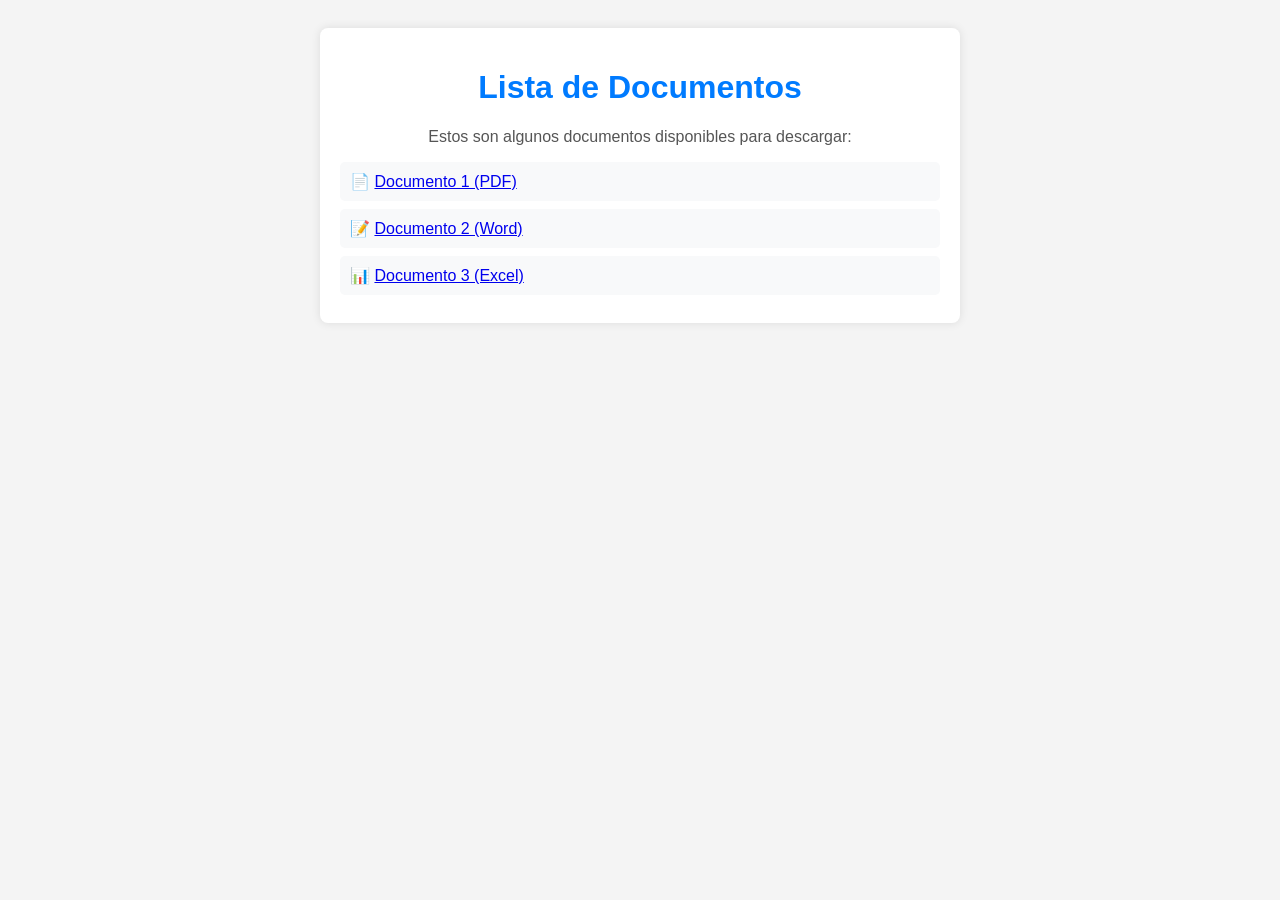
<file: pages/documentos.html>
<!DOCTYPE html>
<html lang="es">
<head>
    <meta charset="UTF-8">
    <meta name="viewport" content="width=device-width, initial-scale=1.0">
    <title>Documentos</title>
    <style>
        body {
            font-family: Arial, sans-serif;
            background-color: #f4f4f4;
            padding: 20px;
            text-align: center;
        }
        .container {
            background: white;
            padding: 20px;
            border-radius: 8px;
            box-shadow: 0 0 10px rgba(0, 0, 0, 0.1);
            max-width: 600px;
            margin: auto;
        }
        h1 {
            color: #007bff;
        }
        p {
            color: #555;
        }
        .document-list {
            text-align: left;
            margin-top: 15px;
        }
        .document-item {
            background: #f8f9fa;
            padding: 10px;
            border-radius: 5px;
            margin-bottom: 8px;
        }
    </style>
</head>
<body>

    <div class="container">
        <h1>Lista de Documentos</h1>
        <p>Estos son algunos documentos disponibles para descargar:</p>

        <div class="document-list">
            <div class="document-item">
                📄 <a href="#" download>Documento 1 (PDF)</a>
            </div>
            <div class="document-item">
                📝 <a href="#" download>Documento 2 (Word)</a>
            </div>
            <div class="document-item">
                📊 <a href="#" download>Documento 3 (Excel)</a>
            </div>
        </div>
    </div>

</body>
</html>
</file>
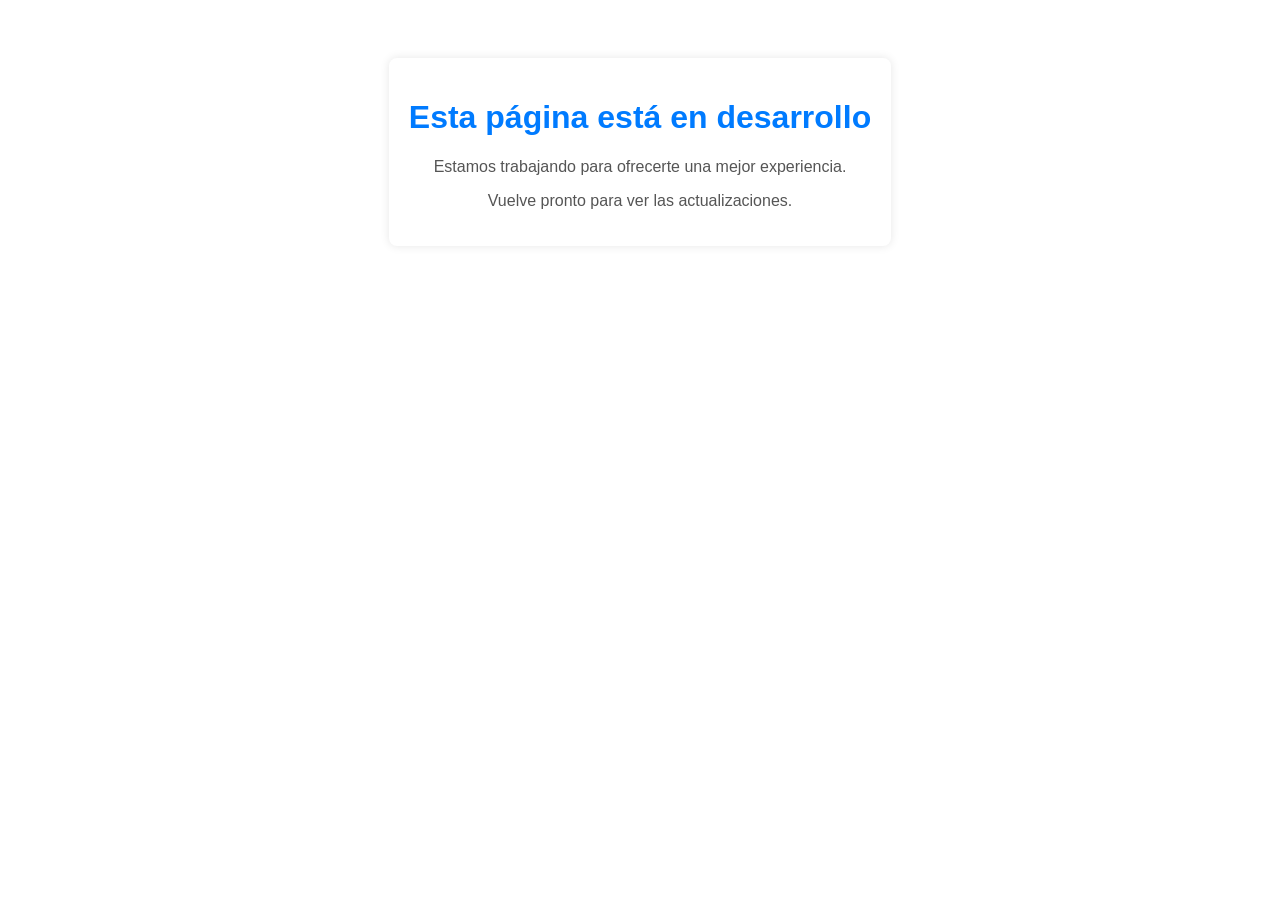
<file: pages/editor.html>
<!DOCTYPE html>
<html lang="es">
<head>
    <meta charset="UTF-8">
    <meta name="viewport" content="width=device-width, initial-scale=1.0">
    <title>Página en Desarrollo</title>
    <style>
        body {
            font-family: Arial, sans-serif;
            background-color: transparent;
            text-align: center;
            padding: 50px;
        }
        .container {
            background: white;
            padding: 20px;
            border-radius: 8px;
            box-shadow: 0 0 10px rgba(0, 0, 0, 0.1);
            display: inline-block;
        }
        h1 {
            color: #007bff;
        }
        p {
            color: #555;
        }
    </style>
</head>
<body>

    <div class="container">
        <h1>Esta página está en desarrollo</h1>
        <p>Estamos trabajando para ofrecerte una mejor experiencia.</p>
        <p>Vuelve pronto para ver las actualizaciones.</p>
    </div>

</body>
</html>
</file>
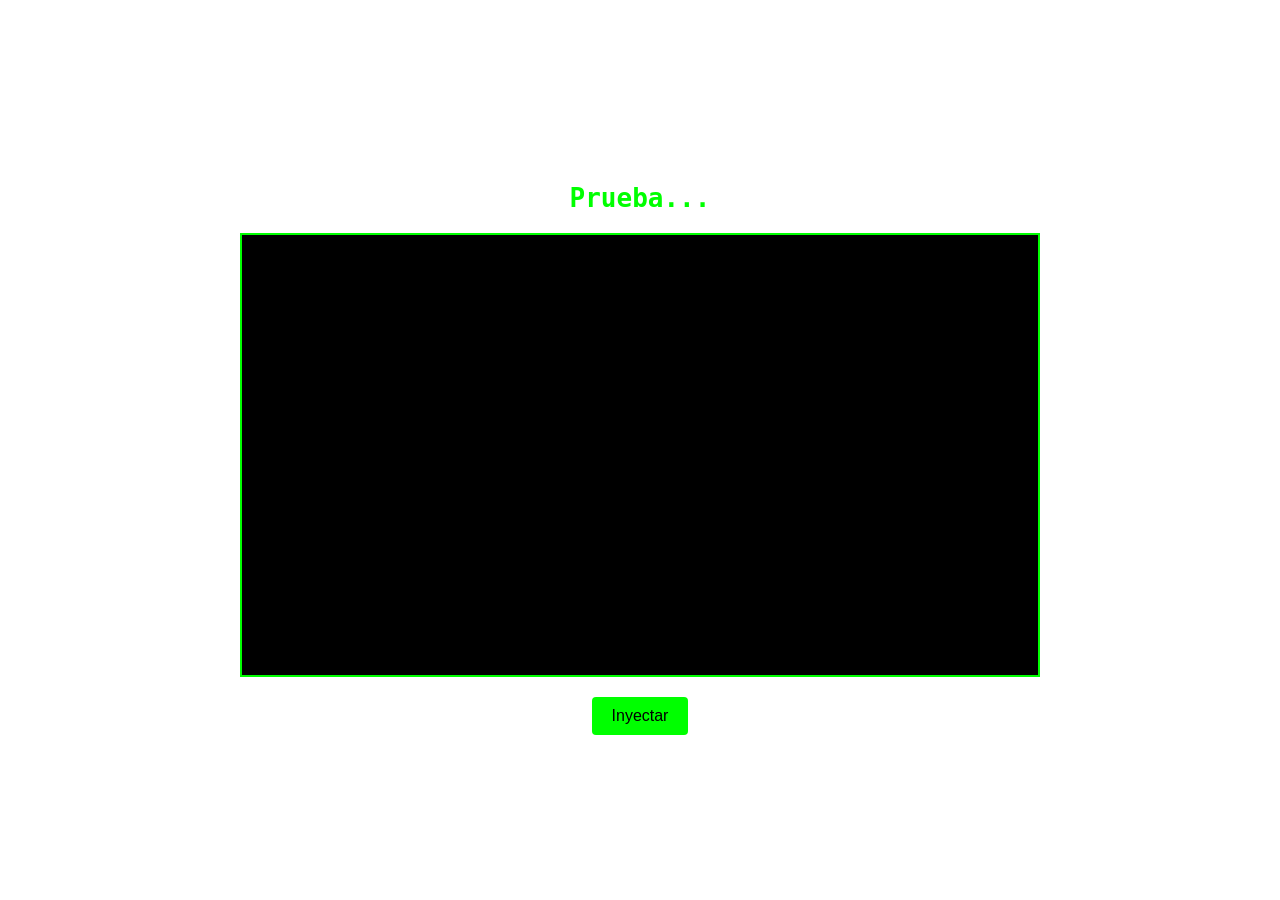
<file: pages/simulador_hacking.html>
<!DOCTYPE html>
<html lang="es">
<head>
  <meta charset="UTF-8">
  <meta name="viewport" content="width=device-width, initial-scale=1.0">
  <title>Simulador de Hacking</title>
  <style>
    body {
      background: transparent;
      color: #0f0;
      font-family: monospace;
      margin: 0;
      padding: 0;
      display: flex;
      justify-content: center;
      align-items: center;
      height: 100vh;
    }
    .container {
      max-width: 800px;
      width: 90%;
      padding: 20px;
      text-align: center;
    }
    h1 {
      margin-bottom: 20px;
    }
    #terminal {
      background: #000;
      border: 2px solid #0f0;
      padding: 20px;
      height: 400px;
      overflow-y: auto;
      text-align: left;
      white-space: pre-wrap;
      font-size: 16px;
      line-height: 1.4;
    }
    #startButton {
      margin-top: 20px;
      background: #0f0;
      color: #000;
      font-size: 16px;
      border: none;
      padding: 10px 20px;
      cursor: pointer;
      border-radius: 4px;
      transition: background 0.3s;
    }
    #startButton:hover {
      background: #afa;
    }
  </style>
</head>
<body>

  <div class="container">
    <h1>Prueba...</h1>
    <div id="terminal"></div>
    <button id="startButton">Inyectar</button>
  </div>

  <script>
    const terminal = document.getElementById('terminal');
    const startButton = document.getElementById('startButton');

    // Simula líneas de "actividad" de hacking
    const lines = [
      "Iniciando simulación de hacking...",
      "Conectando a servidor remoto [192.168.1.101]...",
      "Estableciendo conexión segura...",
      "Autenticación en proceso...",
      "Descifrando contraseñas almacenadas...",
      "Carga de datos: [==========>          ] 50%",
      "Carga de datos: [==================>    ] 80%",
      "Acceso concedido a la base de datos.",
      "Extrayendo información confidencial...",
      "Obteniendo registros de actividad...",
      "Analizando tráfico de red...",
      "Transfiriendo archivos secretos...",
      "Eliminando rastros y registros del sistema...",
      "Simulación completada con éxito.",
      "Cierre de sesión en progreso..."
    ];

    let currentLine = 0;
    let currentChar = 0;
    let interval;

    // Función que escribe letra por letra en el terminal
    function typeLine() {
      if (currentLine >= lines.length) {
        clearInterval(interval);
        return;
      }
      const line = lines[currentLine];
      if (currentChar < line.length) {
        terminal.textContent += line[currentChar];
        currentChar++;
        // Asegura que el scroll se mantenga en el final
        terminal.scrollTop = terminal.scrollHeight;
      } else {
        terminal.textContent += "\n";
        currentLine++;
        currentChar = 0;
      }
    }

    // Inicia la simulación y resetea el terminal
    function startSimulation() {
      startButton.disabled = true;
      terminal.textContent = "";
      currentLine = 0;
      currentChar = 0;
      interval = setInterval(typeLine, 50);
    }

    startButton.addEventListener("click", startSimulation);
  </script>

</body>
</html>
</file>
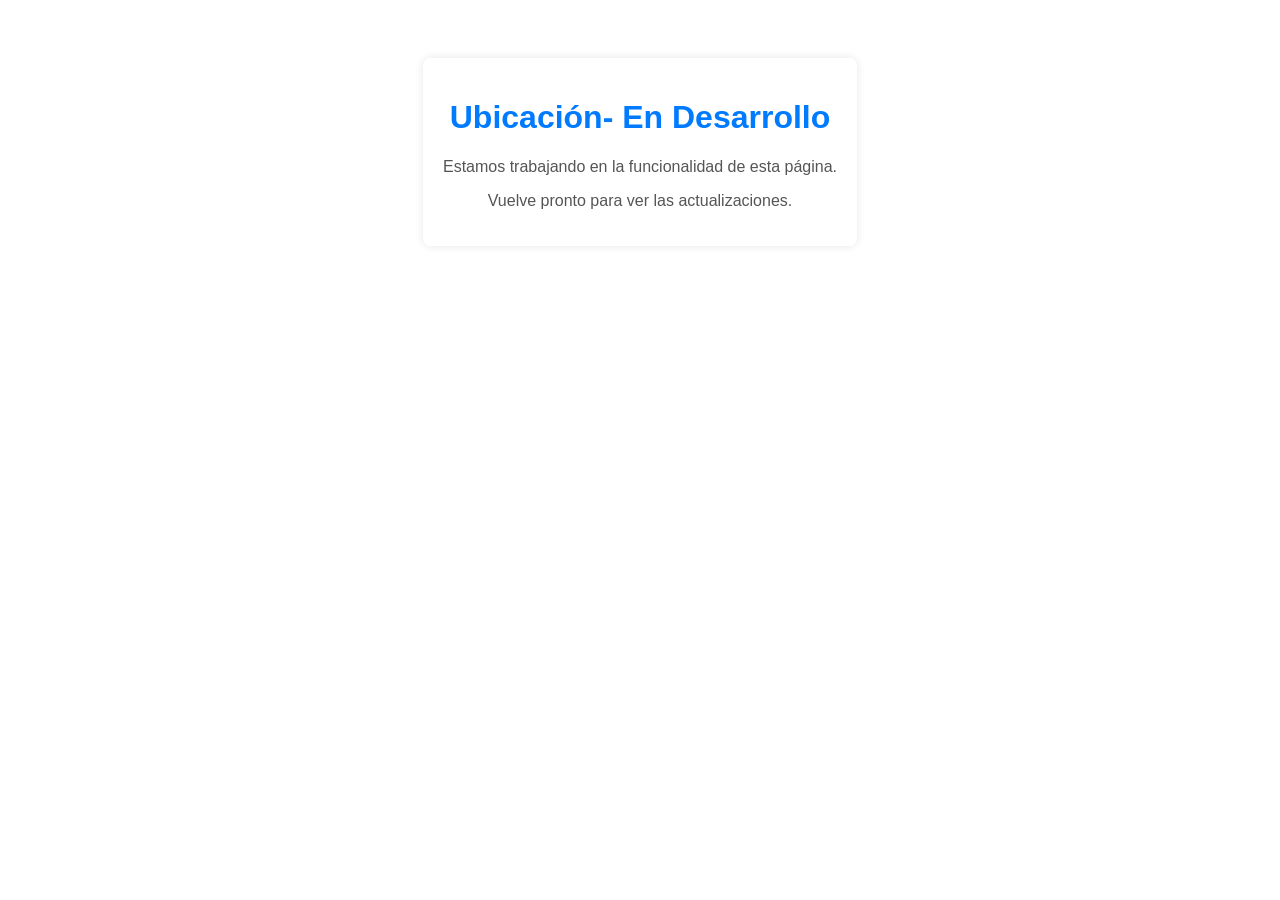
<file: pages/ubicacion_fake.html>
<!DOCTYPE html>
<html lang="es">
<head>
    <meta charset="UTF-8">
    <meta name="viewport" content="width=device-width, initial-scale=1.0">
    <title>Ubicación Fake - En Desarrollo</title>
    <style>
        body {
            font-family: Arial, sans-serif;
            background-color: transparent;
            text-align: center;
            padding: 50px;
        }
        .container {
            background: white;
            padding: 20px;
            border-radius: 8px;
            box-shadow: 0 0 10px rgba(0,0,0,0.1);
            display: inline-block;
        }
        h1 {
            color: #007bff;
        }
        p {
            color: #555;
        }
    </style>
</head>
<body>

    <div class="container">
        <h1>Ubicación- En Desarrollo</h1>
        <p>Estamos trabajando en la funcionalidad de esta página.</p>
        <p>Vuelve pronto para ver las actualizaciones.</p>
    </div>

</body>
</html>
</file>
<file: css/style.css>
body {
    font-family: sans-serif;
    margin: 0;
    display: flex;
    flex-direction: column;
    min-height: 100vh;
}



header {
    background-color: #0d45a1;
    color: white;
    padding: 10px 15px; /* Reducir el padding */
    display: flex;
    justify-content: space-between;
    align-items: center;
    position: fixed; /* Mantenemos la posición fija */
    top: 0;
    left: 0;
    width: 100%; /* Ocupa todo el ancho */
    z-index: 100;
    box-sizing: border-box; /* Asegurar que el padding no aumente el ancho total */
}

header h1 {
    font-size: 1.2em; /* Reducir el tamaño del título en el header */
    margin: 0;
}

header nav ul {
    list-style: none;
    padding: 0;
    margin: 0;
    display: flex;
    margin-left: 10px; /* Reducir el margen izquierdo */
    transition: background-color 0.3s ease;
}

header nav ul li {
    margin-left: 10px; /* Reducir el margen izquierdo */
    transition: background-color 0.3s ease;
}

header nav ul li:first-child {
    margin-left: 0;
}

header nav ul li a {
    color: white;
    text-decoration: none;
    padding: 8px 10px; /* Reducir el padding */
    border-radius: 6px;
    transition: background-image 0.3s ease, transform 0.2s ease-in-out; /* Añadir transición para el degradado y la transformación */
    font-weight: normal; /* Usar normal en lugar de unset para evitar sorpresas */
    font-size: 0.9em; /* Reducir el tamaño de la fuente */
    background-size: 200% auto; /* Para la animación del degradado */
    background-position: 0% center; /* Posición inicial del degradado */
}

header nav ul li a:hover {
    background-image: linear-gradient(to right, #b8b00c, #56a20e); /* Degradado amarillo al hacer hover */
    background-position: 100% center; /* Mueve el degradado para la animación */
    transform: scale(1.05); /* Ligeramente más grande al hacer hover */
}
header nav ul li:hover a {
    color: white;
}

main {
    flex-grow: 1;
    padding: 20px;
    padding-top: 60px; /* Ajustar el padding-top según la altura del header */
    box-sizing: border-box; /* Asegurar que el padding no aumente el alto total */
}

.dashboard-info {
    background-color: #0d45a1;
    padding: 15px; /* Reducir el padding */
    border-radius: 8px;
    height: 100px;
    box-shadow: 0 0 10px rgba(0, 0, 0, 0.1);
    margin-bottom: 15px; /* Reducir el margen inferior */
    text-align: center;
}

.dashboard-info h2 {
    color: #fff; /* Cambiar el color del título a blanco para que contraste con el fondo */
    margin-bottom: 8px; /* Reducir el margen inferior */
    font-size: 1.2em; /* Usar unidades relativas */
}

.dashboard-info p {
    color: #eee; /* Cambiar el color del párrafo a un tono más claro */
    margin-bottom: 8px; /* Reducir el margen inferior */
    font-size: 0.9em; /* Usar unidades relativas */
}

.real-time {
    font-size: 1em; /* Reducir el tamaño de la fuente */
    color: #ddd; /* Cambiar el color a un tono más claro */
}

#content-frame {
    width: 100%;
    height: 300px; /* Reducir la altura por defecto */
    border: 1px solid #ccc;
    border-radius: 4px;
    box-sizing: border-box; /* Asegurar que el borde no aumente el tamaño total */
}

footer {
    background-color: #0d45a1;
    color: white;
    text-align: center;
    padding: 8px; /* Reducir el padding */
    font-size: 0.8em; /* Reducir el tamaño de la fuente */
}

/* Estilos para la información del usuario en el header (lado derecho) */
.user-info {
    display: flex;
    align-items: center;
}

.user-info img {
    width: 20px; /* Reducir el tamaño de la imagen */
    height: 30px; /* Reducir el tamaño de la imagen */
    border-radius: 50%;
    margin-left: 8px; /* Reducir el margen izquierdo */
}

.user-info span {
    margin-left: 8px; /* Reducir el margen izquierdo */
    font-size: 0.9em; /* Reducir el tamaño de la fuente */
}

.user-info button {
    background-color: #dc3545;
    color: white;
    border: none;
    padding: 6px 10px; /* Reducir el padding */
    border-radius: 4px;
    cursor: pointer;
    margin-left: 8px; /* Reducir el margen izquierdo */
    font-size: 0.8em; /* Reducir el tamaño de la fuente */
}

.user-info button:hover {
    background-color: #bd2608;

}

/* Estilos para el chat box */
.chat-box {
    position: fixed;
    bottom: 15px; /* Reducir la distancia desde la parte inferior */
    right: 15px; /* Reducir la distancia desde la derecha */
    background-color: transparent;
    border: 1px solid transparent;
    border-radius: 5px;
    box-shadow: 0 2px 5px rgba(0, 0, 0, 0.2);
    width: 90%; /* Hacer el chat box más fluido */
    max-width: 300px; /* Mantener un ancho máximo */
    display: flex;
    flex-direction: column;
}

.chat-header {
    background-color:#32833b;
    color: white;
    padding: 8px; /* Reducir el padding */
    text-align: center;
    border-radius: 5px 5px 0 0;
    font-size: 1em; /* Usar unidades relativas */
    cursor: pointer;
}

.chat-body {
    padding: 8px; /* Reducir el padding */
    height: 150px; /* Reducir la altura por defecto */
    overflow-y: auto;
    display: flex;
    color: #fff;
    background-color: transparent;
    flex-direction: column;
    font-size: 0.9em; /* Usar unidades relativas */
}

.chat-body .bot-message {
    background-color: #32833b;
    color: #fff;
    padding: 6px; /* Reducir el padding */
    border-radius: 20px;
    margin-bottom: 3px; /* Reducir el margen inferior */
    align-self: flex-start;
}

.chat-body .user-message {
    background-color: #001A38;
    color: #fff;
    padding: 6px; /* Reducir el padding */
    border-radius: 20px;
    margin-bottom: 3px; /* Reducir el margen inferior */
    align-self: flex-end;
}

.chat-input {
    display: flex;
    padding: 8px; /* Reducir el padding */
    border-top: 1px solid #32833b;
}

.chat-input input[type="text"] {
    flex-grow: 1;
    padding: 6px; /* Reducir el padding */
    border: 1px solid #001A38;
    background-color: transparent;
    color: white;
    border-radius: 3px;
    margin-right: 3px; /* Reducir el margen derecho */
    font-size: 0.9em; /* Usar unidades relativas */
}

.chat-input button {
    background-color: #001A38;
    color: white;
    font-size: 0.9em; /* Usar unidades relativas */
    border: none;
    padding: 6px 8px; /* Reducir el padding */
    border-radius: 3px;
    cursor: pointer;
}

.chat-input button:hover {
    background-color: #0056b3;
}

/* Media Queries para diferentes tamaños de pantalla */

/* Para tablets (ancho mínimo de 768px) */
@media (min-width: 768px) {
    .login-container {
        width: 400px;
        margin: 80px auto;
    }

    .login-container h1 {
        font-size: 2em;
    }

    .form-group label {
        font-size: 1.2em;
    }

    .form-group input[type="text"],
    .form-group input[type="password"] {
        padding: 10px;
        font-size: 1em;
    }

    .login-container button {
        padding: 12px 18px;
        font-size: 1.2em;
        margin-top: 12px;
    }

    header {
        padding: 15px 20px;
    }

    header h1 {
        font-size: 1.5em;
    }

    header nav ul li {
        margin-left: 15px;
    }

    header nav ul li a {
        padding: 10px 15px;
        font-size: 1em;
    }

    main {
        padding: 30px;
        padding-top: 70px;
    }

    .dashboard-info {
        padding: 20px;
    }

    .dashboard-info h2 {
        font-size: 1.5em;
    }

    .dashboard-info p {
        font-size: 1em;
    }

    #content-frame {
        height: 400px;
    }

    footer {
        padding: 10px;
        font-size: 1em;
    }

    .user-info img {
        width: 35px;
        height: 35px;
        margin-left: 10px;
    }

    .user-info span {
        font-size: 1em;
        margin-left: 10px;
    }

    .user-info button {
        padding: 8px 12px;
        font-size: 0.9em;
        margin-left: 10px;
    }

    .chat-box {
        bottom: 20px;
        right: 20px;
        width: 300px;
    }

    .chat-header {
        padding: 10px;
        font-size: 1.2em;
    }

    .chat-body {
        height: 250px;
        font-size: 1em;
    }

    .chat-input {
        padding: 10px;
    }

    .chat-input input[type="text"] {
        padding: 8px;
        font-size: 1em;
        margin-right: 5px;
    }

    .chat-input button {
        font-size: 1em;
        padding: 8px 10px;
    }
}

/* Para laptops y escritorios (ancho mínimo de 1024px) */
@media (min-width: 1024px) {
    .login-container {
        width: 450px;
        margin: 100px auto;
    }

    .login-container h1 {
        font-size: 2.5em;
    }

    .form-group label {
        font-size: 1.4em;
    }

    .form-group input[type="text"],
    .form-group input[type="password"] {
        padding: 12px;
        font-size: 1.1em;
    }

    .login-container button {
        padding: 15px 20px;
        font-size: 1.3em;
        margin-top: 15px;
    }

    header {
        padding: 20px 30px;
    }

    header h1 {
        font-size: 1.8em;
    }

    header nav ul li {
        margin-left: 20px;
    }

    header nav ul li a {
        padding: 12px 18px;
        font-size: 1.1em;
    }

    main {
        padding: 40px;
        padding-top: 80px;
    }

    .dashboard-info {
        padding: 5px;
    }

    .dashboard-info h2 {
        font-size: 1.8em;
    }

    .dashboard-info p {
        font-size: 1.1em;
    }

    #content-frame {
        height: 500px;
    }

    footer {
        padding: 12px;
        font-size: 1.1em;
    }

    .user-info img {
        width: 40px;
        height: 40px;
        margin-left: 15px;
    }

    .user-info span {
        font-size: 1.1em;
        margin-left: 15px;
    }

    .user-info button {
        padding: 10px 15px;
        font-size: 1em;
        margin-left: 15px;
    }

    .chat-box {
        bottom: 30px;
        right: 30px;
        width: 350px;
    }

    .chat-header {
        padding: 12px;
        font-size: 1.4em;
    }

    .chat-body {
        height: 300px;
        font-size: 1.1em;
    }

    .chat-input {
        padding: 12px;
    }

    .chat-input input[type="text"] {
        padding: 10px;
        font-size: 1.1em;
        margin-right: 8px;
    }

    .chat-input button {
        font-size: 1.1em;
        padding: 10px 12px;
    }
}

/* Estilos específicos para celulares (opcional, ya cubierto por los estilos base) */
/* @media (max-width: 767px) {
    /* Aquí puedes añadir estilos específicos si los estilos base no son suficientes para celulares
} */
</file>
